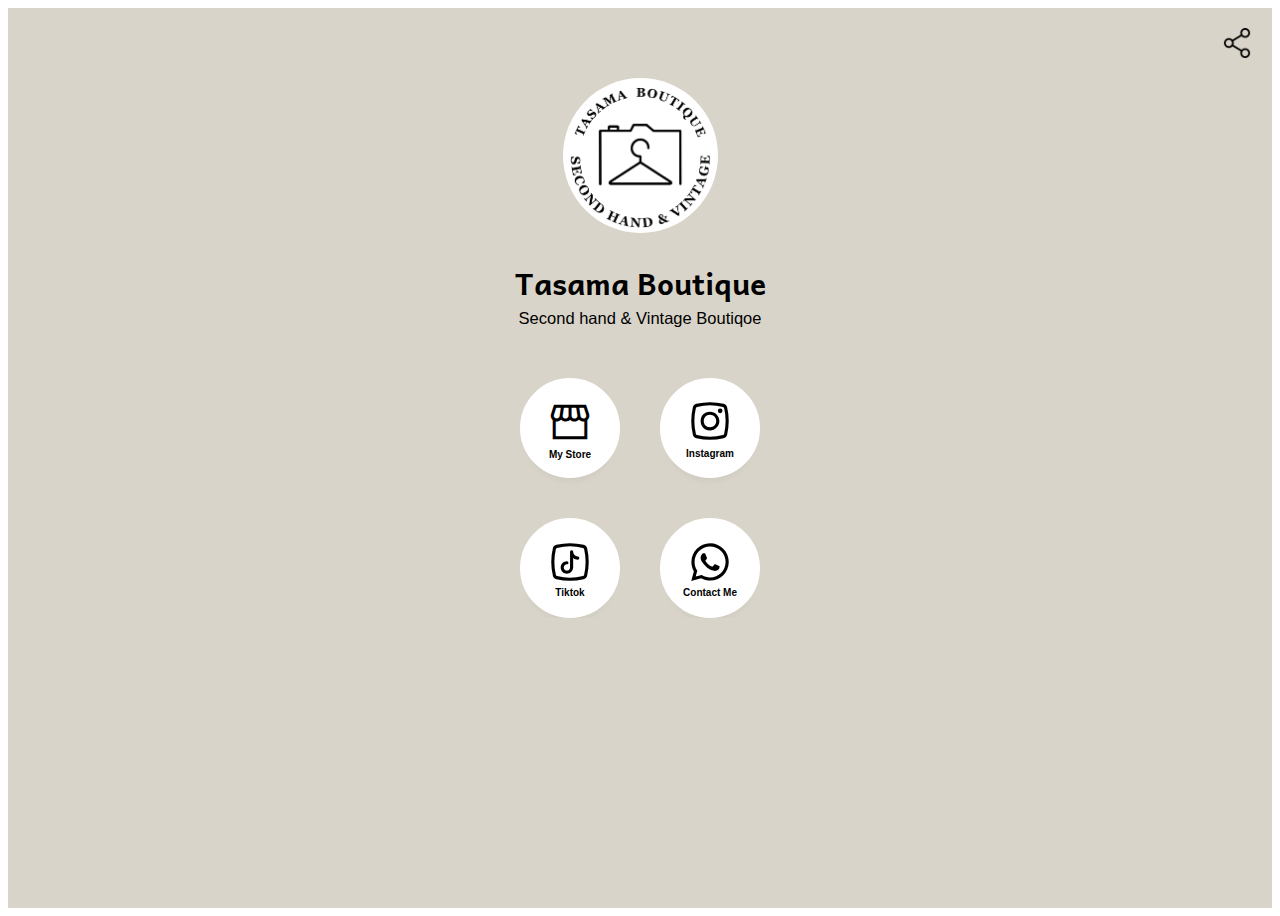
<file: index.html>
<!DOCTYPE html>
<html lang="en">

<head>
    <meta charset="UTF-8">
    <meta name="viewport" content="width=device-width, initial-scale=1.0">
    <link rel="stylesheet" href="main.css">
    <link rel="stylesheet" href="https://fonts.googleapis.com/css2?family=Material+Symbols+Sharp:opsz,wght,FILL,GRAD@40,400,0,0" />    <title>Tasama Boutique</title>
<body>
    <div class="mainDiv"> <!-- why class="shareBtn" and not id if it's a unique name for just one element ?? -->
        <img class="shareBtn" src="share.png" alt="shareBtn" onclick="sharePage()">
        <div
            style="margin: auto; line-height: 155px; background-color: white; width: 155px; height: 155px; border-radius: 50%;">
            <img class="images" src="Tasama Boutique ROUND LOGO -Black (PNG) (1).png"
                alt="Tasama Boutique Logo">
        </div>
        <div>
            <h2>Tasama Boutique</h2>
            <p>Second hand & Vintage Boutiqoe</p>
        </div>

        <div class="buttonsContainer">
            <button class="linksButtons" onclick="window.location.href='https://www.tasamashop.com/'">
                <span class="material-symbols-sharp">storefront</span>                
                <span>My Store</span>
            </button>
            <button class="linksButtons" onclick="window.location.href='https://www.instagram.com/tasama_boutique/'">
                <div>
                    <svg xmlns="http://www.w3.org/2000/svg" x="0px" y="0px" width="50" height="50" viewBox="0 0 32 32">
                        <path d="M 16 3.9980469 C 13.080861 3.9980469 10.161004 4.3447693 7.2480469 5.0371094 C 6.1507011 5.2968904 5.2962649 6.1524002 5.0371094 7.25 C 3.6528787 13.075289 3.652579 18.92667 5.0371094 24.751953 C 5.2967541 25.848723 6.1512769 26.703246 7.2480469 26.962891 C 13.073961 28.347571 18.926039 28.347571 24.751953 26.962891 C 25.848723 26.703246 26.703246 25.848723 26.962891 24.751953 L 26.962891 24.75 C 28.346971 18.925342 28.346971 13.074658 26.962891 7.25 L 26.962891 7.2480469 C 26.703246 6.1512738 25.848723 5.2967541 24.751953 5.0371094 C 21.838996 4.3447693 18.919139 3.9980469 16 3.9980469 z M 16 5.9960938 C 18.760861 5.9960936 21.522019 6.324762 24.289062 6.9824219 L 24.291016 6.9824219 C 24.63284 7.0631309 24.93687 7.3671602 25.017578 7.7089844 L 25.017578 7.7109375 C 26.332898 13.245024 26.332898 18.754976 25.017578 24.289062 L 25.017578 24.291016 C 24.936868 24.63284 24.63284 24.93687 24.291016 25.017578 L 24.289062 25.017578 C 18.754976 26.332898 13.245024 26.332898 7.7109375 25.017578 L 7.7089844 25.017578 C 7.3671571 24.936827 7.0631304 24.63284 6.9824219 24.291016 L 6.9824219 24.289062 C 5.6671021 18.754977 5.6671021 13.245024 6.9824219 7.7109375 L 6.9824219 7.7089844 C 7.0631304 7.3672031 7.3671602 7.0631304 7.7089844 6.9824219 L 7.7109375 6.9824219 C 10.477984 6.324762 13.239139 5.9960938 16 5.9960938 z M 22.5 8 A 1.5 1.5 0 0 0 22.5 11 A 1.5 1.5 0 0 0 22.5 8 z M 16 10 C 14.083334 10 12.518559 10.754756 11.501953 11.898438 C 10.485347 13.042118 10 14.527778 10 16 C 10 17.472222 10.485347 18.957881 11.501953 20.101562 C 12.518559 21.245244 14.083334 22 16 22 C 19.301865 22 22 19.301863 22 16 C 22 12.698137 19.301865 10 16 10 z M 16 12 C 18.220986 12 20 13.779015 20 16 C 20 18.220985 18.220986 20 16 20 C 14.583334 20 13.648107 19.504756 12.998047 18.773438 C 12.347987 18.042119 12 17.027778 12 16 C 12 14.972222 12.347987 13.957881 12.998047 13.226562 C 13.648107 12.495245 14.583334 12 16 12 z"></path>
                    </svg>
                </div>
                <span>Instagram</span>
            </button>
            <button class="linksButtons" onclick="window.location.href='https://www.tiktok.com/@tasamaphotographer?_t=8mwneXqH6K0&_r=1'">
                <svg xmlns="http://www.w3.org/2000/svg" x="0px" y="0px" width="50" height="50" viewBox="0 0 32 32">
                    <path d="M 16 3.9980469 C 13.080861 3.9980469 10.161004 4.3447693 7.2480469 5.0371094 C 6.1507011 5.2968904 5.2962649 6.1524002 5.0371094 7.25 C 3.6528787 13.075289 3.652579 18.92667 5.0371094 24.751953 C 5.2967541 25.848723 6.1512769 26.703246 7.2480469 26.962891 C 13.073961 28.347571 18.926039 28.347571 24.751953 26.962891 C 25.848723 26.703246 26.703246 25.848723 26.962891 24.751953 L 26.962891 24.75 C 28.346971 18.925342 28.346971 13.074658 26.962891 7.25 L 26.962891 7.2480469 C 26.703246 6.1512738 25.848723 5.2967541 24.751953 5.0371094 C 21.838996 4.3447693 18.919139 3.9980469 16 3.9980469 z M 16 5.9960938 C 18.760861 5.9960936 21.522019 6.324762 24.289062 6.9824219 L 24.291016 6.9824219 C 24.63284 7.0631309 24.93687 7.3671602 25.017578 7.7089844 L 25.017578 7.7109375 C 26.332898 13.245024 26.332898 18.754976 25.017578 24.289062 L 25.017578 24.291016 C 24.936868 24.63284 24.63284 24.93687 24.291016 25.017578 L 24.289062 25.017578 C 18.754976 26.332898 13.245024 26.332898 7.7109375 25.017578 L 7.7089844 25.017578 C 7.3671571 24.936827 7.0631304 24.63284 6.9824219 24.291016 L 6.9824219 24.289062 C 5.6671021 18.754977 5.6671021 13.245024 6.9824219 7.7109375 L 6.9824219 7.7089844 C 7.0631304 7.3672031 7.3671602 7.0631304 7.7089844 6.9824219 L 7.7109375 6.9824219 C 10.477984 6.324762 13.239139 5.9960938 16 5.9960938 z M 17.015625 8.4863281 A 1.0001 1.0001 0 0 0 16.916016 8.4921875 A 1.0001 1.0001 0 0 0 16.238281 8.8769531 A 1.0001 1.0001 0 0 0 16.179688 8.9589844 A 1.0001 1.0001 0 0 0 16.132812 9.0449219 A 1.0001 1.0001 0 0 0 16.091797 9.1367188 A 1.0001 1.0001 0 0 0 16.0625 9.2324219 A 1.0001 1.0001 0 0 0 16.042969 9.3300781 A 1.0001 1.0001 0 0 0 16.029297 9.5 L 16.029297 19.5 C 16.029297 20.621847 15.151144 21.5 14.029297 21.5 C 12.907449 21.5 12.029297 20.621847 12.029297 19.5 C 12.029297 18.378153 12.907449 17.5 14.029297 17.5 A 1.0001 1.0001 0 1 0 14.029297 15.5 C 11.831144 15.5 10.029297 17.301847 10.029297 19.5 C 10.029297 21.698153 11.831144 23.5 14.029297 23.5 C 16.081561 23.5 17.727794 21.90948 17.945312 19.912109 A 1.0001 1.0001 0 0 0 18.029297 19.5 L 18.029297 13.388672 C 18.856875 14.029837 19.838966 14.484614 20.957031 14.5 A 1.0001 1.0001 0 1 0 20.984375 12.5 C 19.341158 12.47739 18.029297 11.154231 18.029297 9.5 A 1.0001 1.0001 0 0 0 18.027344 9.4003906 A 1.0001 1.0001 0 0 0 18.013672 9.3007812 A 1.0001 1.0001 0 0 0 17.736328 8.7792969 A 1.0001 1.0001 0 0 0 17.496094 8.6015625 A 1.0001 1.0001 0 0 0 17.310547 8.5253906 A 1.0001 1.0001 0 0 0 17.214844 8.5019531 A 1.0001 1.0001 0 0 0 17.115234 8.4902344 A 1.0001 1.0001 0 0 0 17.015625 8.4863281 z"></path>
                </svg>
                <span>Tiktok</span>
            </button>
            <button class="linksButtons" onclick="window.location.href='https://wa.me/972546636998'">
                <svg xmlns="http://www.w3.org/2000/svg" x="0px" y="0px" width="50" height="50" viewBox="0 0 32 32">
                    <path fill-rule="evenodd" d="M 24.503906 7.503906 C 22.246094 5.246094 19.246094 4 16.050781 4 C 9.464844 4 4.101563 9.359375 4.101563 15.945313 C 4.097656 18.050781 4.648438 20.105469 5.695313 21.917969 L 4 28.109375 L 10.335938 26.445313 C 12.078125 27.398438 14.046875 27.898438 16.046875 27.902344 L 16.050781 27.902344 C 22.636719 27.902344 27.996094 22.542969 28 15.953125 C 28 12.761719 26.757813 9.761719 24.503906 7.503906 Z M 16.050781 25.882813 L 16.046875 25.882813 C 14.265625 25.882813 12.515625 25.402344 10.992188 24.5 L 10.628906 24.285156 L 6.867188 25.269531 L 7.871094 21.605469 L 7.636719 21.230469 C 6.640625 19.648438 6.117188 17.820313 6.117188 15.945313 C 6.117188 10.472656 10.574219 6.019531 16.054688 6.019531 C 18.707031 6.019531 21.199219 7.054688 23.074219 8.929688 C 24.949219 10.808594 25.980469 13.300781 25.980469 15.953125 C 25.980469 21.429688 21.523438 25.882813 16.050781 25.882813 Z M 21.496094 18.445313 C 21.199219 18.296875 19.730469 17.574219 19.457031 17.476563 C 19.183594 17.375 18.984375 17.328125 18.785156 17.625 C 18.585938 17.925781 18.015625 18.597656 17.839844 18.796875 C 17.667969 18.992188 17.492188 19.019531 17.195313 18.871094 C 16.894531 18.722656 15.933594 18.40625 14.792969 17.386719 C 13.90625 16.597656 13.304688 15.617188 13.132813 15.320313 C 12.957031 15.019531 13.113281 14.859375 13.261719 14.710938 C 13.398438 14.578125 13.5625 14.363281 13.710938 14.1875 C 13.859375 14.015625 13.910156 13.890625 14.011719 13.691406 C 14.109375 13.492188 14.058594 13.316406 13.984375 13.167969 C 13.910156 13.019531 13.3125 11.546875 13.0625 10.949219 C 12.820313 10.367188 12.574219 10.449219 12.390625 10.4375 C 12.21875 10.429688 12.019531 10.429688 11.820313 10.429688 C 11.621094 10.429688 11.296875 10.503906 11.023438 10.804688 C 10.75 11.101563 9.980469 11.824219 9.980469 13.292969 C 9.980469 14.761719 11.050781 16.183594 11.199219 16.382813 C 11.347656 16.578125 13.304688 19.59375 16.300781 20.886719 C 17.011719 21.195313 17.566406 21.378906 18 21.515625 C 18.714844 21.742188 19.367188 21.710938 19.882813 21.636719 C 20.457031 21.550781 21.648438 20.914063 21.898438 20.214844 C 22.144531 19.519531 22.144531 18.921875 22.070313 18.796875 C 21.996094 18.671875 21.796875 18.597656 21.496094 18.445313 Z"></path>
                </svg>
                <span>Contact Me</span>
            </button>
        </div>
    </div>

    <script src="/main.js"></script>
</body>

</html>
</file>
<file: main.css>
@import url('https://fonts.googleapis.com/css2?family=Andika:ital,wght@0,400;0,700;1,400;1,700&display=swap');

* {
    font-family: Roboto, sans-serif;
    overflow: hidden;
}

.mainDiv {
    display:        grid;
    grid-template-columns: 1fr;
    grid-auto-rows: max-content;
    /* background-image: url("/Images/Links\ background.png"); */
    height: 100vh;
    text-align: center;
    background-color: #D9D4C9;
    background-size: cover;
}

.images {
    width: 150px;
    vertical-align: middle;
}

.shareBtn{
    margin-top:     20px;
    margin-right:   20px;
    margin-bottom:  20px;

    justify-self:   end;
    width:          30px;
}

h2{
    margin-bottom:  2px;

    font-family:    "Andika", sans-serif;
    font-size:      30px;
}

p{
    margin-top:     0px;
    margin-bottom:  50px;
    font-size:      16.5px;
}

.shareBtn:hover {
    cursor: pointer;
}

.buttonsContainer {
    /* position: relative; */
    display:        grid;
    grid-template-columns: repeat(2, 1fr);
    row-gap:        40px;
    column-gap:     40px;
}

.linksButtons:nth-child(1){
    justify-self:   end;
    align-self:     self-end;
}

.linksButtons:nth-child(3){
    justify-self:   end;
    align-self:     self-start;
}

.linksButtons {
    display: flex;
    flex-direction: column;
    align-items: center;
    justify-content: center;
    transition: 1000ms;
    transform: translateY(0);

    height: 100px;
    width:  100px;
    
    font-weight: 500;
    font-size: 10px;
    color: #000000;
    
    cursor: pointer;
    
    border: solid #ffffff 2px;
    border-radius: 50px;
    
    background-color: #ffffff;
    box-shadow: rgba(33, 35, 38, 0.1) 0px 10px 10px -10px;
}

.linksButtons:hover {
    transition: 1000ms;
    transform: translateY(-0px);
    padding: 10px 55px;
    border: solid 2px #e7e7e7;
    background-color: #ffffff00;
}

.material-symbols-sharp{
    font-size:      46px !important;
    margin-top:     4px;
    margin-bottom:  4px;
}

.linksButtons > span:last-child{
    font-weight:    550;
}
</file>
